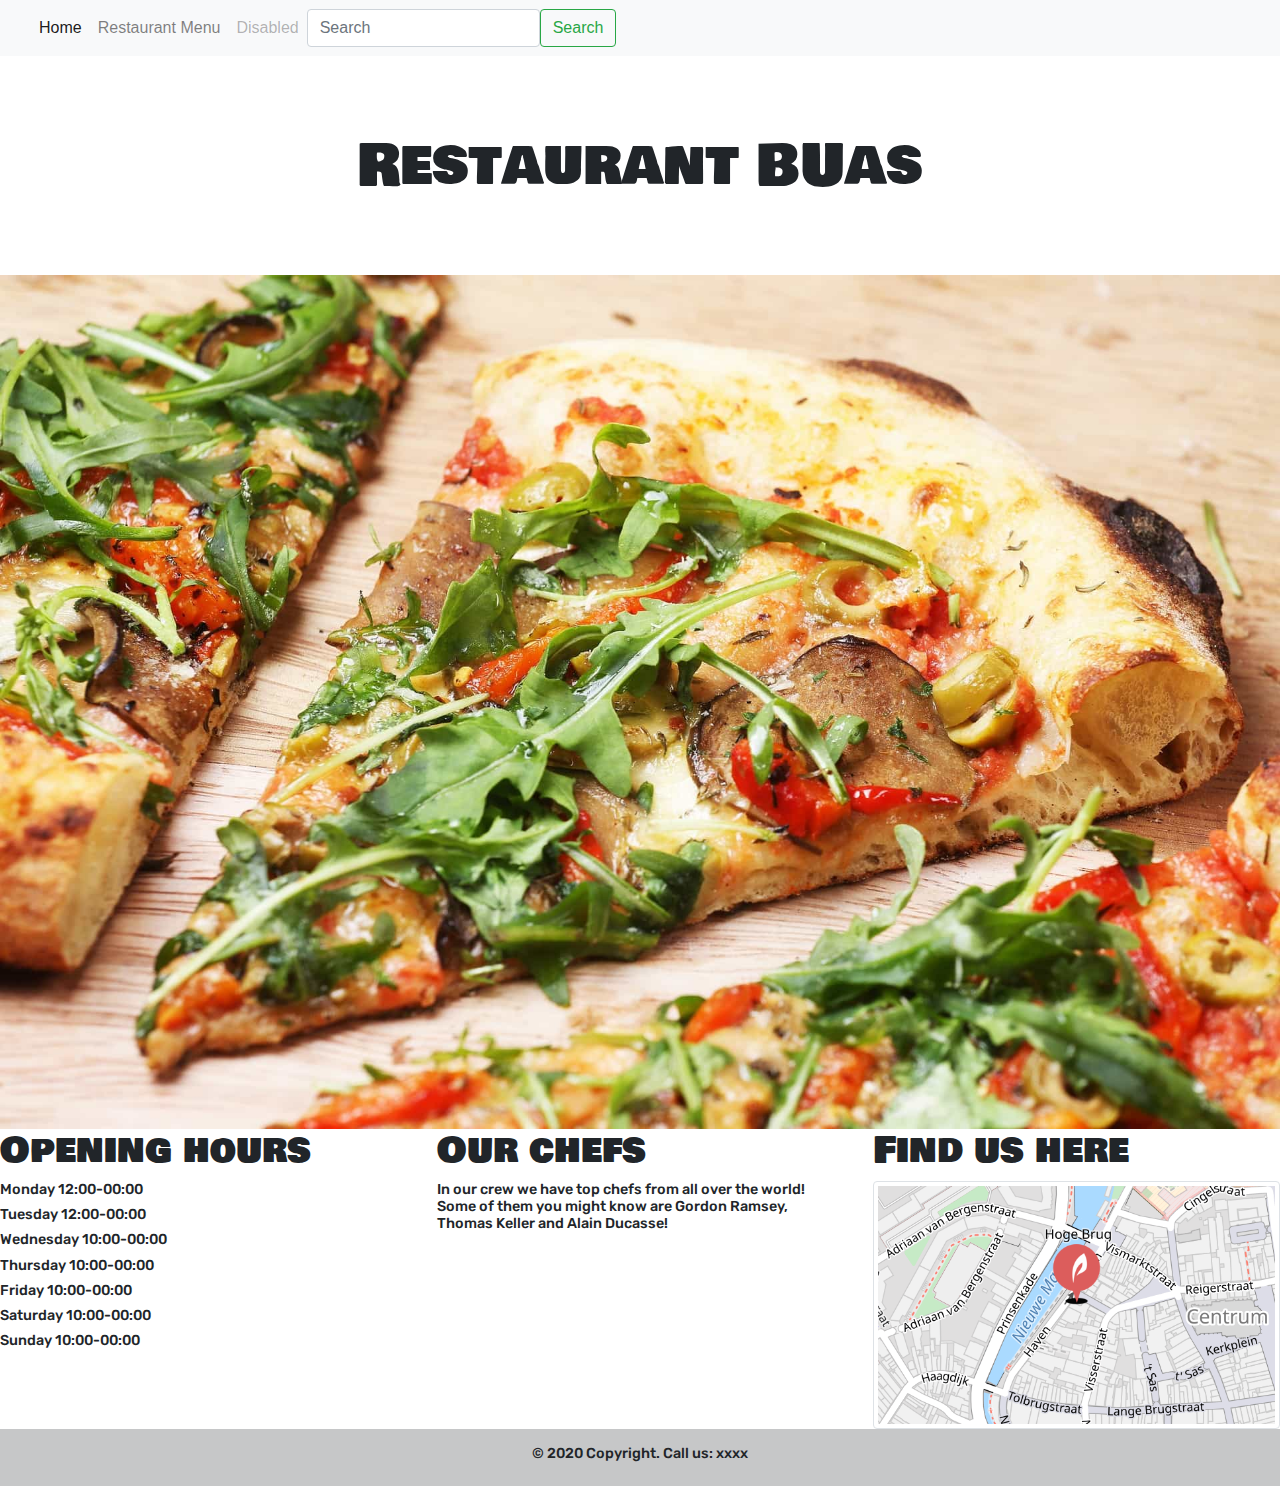
<file: index.html>
<!doctype html>
<html lang="en">
  
		<head>
    <!-- Required meta tags -->
    <meta charset="utf-8">
    <meta name="viewport" content="width=device-width, initial-scale=1">

    <!-- Bootstrap CSS -->
   <link href="css/bootstrap.min.css" rel="stylesheet" type="text/css">
  <link href="css/styles.css" rel="stylesheet" type="text/css">
	 
<title>RESTAURANT BUAS</title>
	</head>
	
<body>
	  <nav class="navbar navbar-expand-lg navbar-light bg-light">
  <div class="container-fluid">
  
    <button class="navbar-toggler" type="button" data-bs-toggle="collapse" data-bs-target="#navbarSupportedContent" aria-controls="navbarSupportedContent" aria-expanded="false" aria-label="Toggle navigation">
      <span class="navbar-toggler-icon"></span>
    </button>
    <div class="collapse navbar-collapse" id="navbarSupportedContent">
      <ul class="navbar-nav me-auto mb-2 mb-lg-0">
        <li class="nav-item">
          <a class="nav-link active" aria-current="page" href="index.html">Home</a>
        </li>
        <li class="nav-item">
          <a class="nav-link" href="menu.html">Restaurant Menu</a>
        </li>
        
        <li class="nav-item">
          <a class="nav-link disabled" href="#" tabindex="-1" aria-disabled="true">Disabled</a>
        </li>
      </ul>
      <form class="d-flex">
        <input class="form-control me-2" type="search" placeholder="Search" aria-label="Search">
        <button class="btn btn-outline-success" type="submit">Search</button>
      </form>
    </div>
  </div>
</nav>
	
    <h1>Restaurant BUas</h1>
	
<div>
	
  <img src="images/happyspizza.jpg" alt="pizza-logo" style="width: 100%;" class="text-center">
	
</div>
	
	  <div class="row">
		<div class="col-md-4">
			<h2>
				Opening hours
			</h2>
			<h3>
				Monday 12:00-00:00
			</h3>
			<h3>
				Tuesday 12:00-00:00
			</h3>
			<h3>
				Wednesday 10:00-00:00
			</h3>
		<h3>
		  Thursday 10:00-00:00
		  </h3>
		  <h3>
		  Friday 10:00-00:00
		  </h3>
		  <h3>
		  Saturday 10:00-00:00
		  </h3>
		  <h3>
		  Sunday 10:00-00:00</h3>
		</div>
		<div class="col-md-4">
			<h2>
Our chefs			</h2>
			<h3>
				In our crew we have top chefs from all over the world! Some of them you might know are Gordon Ramsey, Thomas Keller and Alain Ducasse!
			</h3>
		
		</div>
		<div class="col-md-4">
			<h2>
				Find us here
			</h2>
		<img
			 src="images/map.png" class="img-thumbnail" alt="map"> 
			
		</div>
	</div>
	 <footer class="bg-light text-center text-lg-start">
  <!-- Copyright -->
  <div class="text-center p-3" style="background-color: rgba(0, 0, 0, 0.2);">
	  <h3> © 2020 Copyright. Call us: xxxx </h3>
   
  </div>
  <!-- Copyright -->
</footer>

  <script src="js/jquery-3.4.1.slim.js"></script>
   
<script src="js/bootstrap.bundle.min.js"></script>
		
		</body>
</html>
</file>
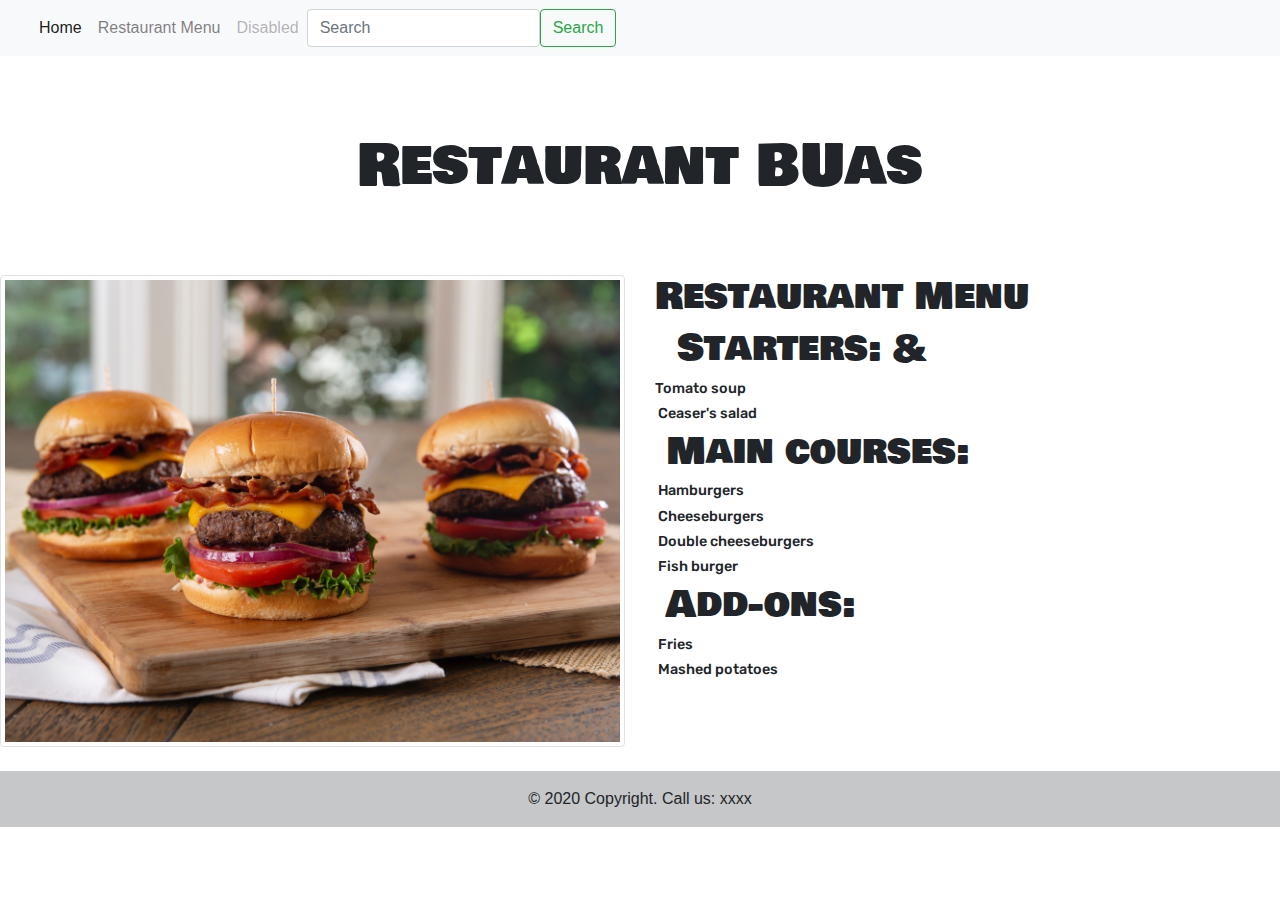
<file: menu.html>
<!doctype html>
<html lang="en">
	
 <head>
    <!-- Required meta tags -->
    <meta charset="utf-8">
    <meta name="viewport" content="width=device-width, initial-scale=1">

    <!-- Bootstrap CSS -->
   <link href="css/bootstrap.min.css" rel="stylesheet" type="text/css">
  <link href="css/styles.css" rel="stylesheet" type="text/css">
	
			<title>RESTAURANT BUAS</title>
	 
	</head>
	
<body>
	  <nav class="navbar navbar-expand-lg navbar-light bg-light">
  <div class="container-fluid">
    <button class="navbar-toggler" type="button" data-bs-toggle="collapse" data-bs-target="#navbarSupportedContent" aria-controls="navbarSupportedContent" aria-expanded="false" aria-label="Toggle navigation">
      <span class="navbar-toggler-icon"></span>
    </button>
    <div class="collapse navbar-collapse" id="navbarSupportedContent">
      <ul class="navbar-nav me-auto mb-2 mb-lg-0">
        <li class="nav-item">
         <a class="nav-link active" aria-current="page" href="index.html">Home</a>
        </li>
        <li class="nav-item">
          <a class="nav-link" href="menu.html">Restaurant Menu</a>
        </li>
       
        <li class="nav-item">
          <a class="nav-link disabled" href="#" tabindex="-1" aria-disabled="true">Disabled</a>
        </li>
      </ul>
      <form class="d-flex">
        <input class="form-control me-2" type="search" placeholder="Search" aria-label="Search">
        <button class="btn btn-outline-success" type="submit">Search</button>
      </form>
    </div>
  </div>
</nav>
	
  
    <h1>Restaurant BUas</h1>
	  
<div id="carouselExampleSlidesOnly" class="carousel slide" data-bs-ride="carousel">
	
	</div>
		
		
	  <div class="row">
		<div class="col-md-6">
			
			<div class="my-container">	
				
				<img
			 src="images/burgers.jpeg" class="img-thumbnail" alt="burgers-image"> 
</div><br>
		
		</div>
  <div class="col-md-6">
	<h2>
				Restaurant Menu
    </h2>
    <h2> &nbsp; Starters: &amp; </h2>
    <h3>Tomato soup</h3>
    <h3>&nbsp;Ceaser's salad</h3>
    <h2>&nbsp;Main courses:</h2>
  
    <h3>&nbsp;Hamburgers&nbsp;</h3>
    <h3>&nbsp;Cheeseburgers</h3>
    <h3>&nbsp;Double cheeseburgers</h3>
    <h3>&nbsp;Fish burger</h3>
  
    <h2>&nbsp;Add-ons:&nbsp;</h2>
    <h3>&nbsp;Fries</h3>
    <h3>&nbsp;Mashed potatoes</h3>
  </div>
	</div>
	  <!--You can remove this is you already have a grid! -->
    <!-- Optional JavaScript; choose one of the two! -->
	
	
 <footer class= "bg-light text-center text-lg-start">
  <!-- Copyright -->
		  
  <div class="text-center p-3" style="background-color: rgba(0, 0, 0, 0.2);">
     © 2020 Copyright. Call us: xxxx
   
  </div>
  <!-- Copyright -->
</footer>
		  
		  
  <script src="js/jquery-3.4.1.slim.js"></script>
   
<script src="js/bootstrap.bundle.min.js"></script>
		
	</body>
	
</html>
</file>
<file: css/styles.css>
@charset "utf-8";
@import url('https://fonts.googleapis.com/css?family=Rubik&display=swap');
@import url('https://fonts.googleapis.com/css?family=Bowlby+One+SC&display=swap');
@import url('https://fonts.googleapis.com/css?family=Oswald&display=swap');
* {
margin: 0;
padding: 0;
} 

.my-navbar {
	font-family: 'Rubik', sans-serif;
	font-size: 135%;
}

.navbarlogo {
	margin-left: auto;
	margin-right: auto;
}


h1{
	font-family: 'Bowlby One SC', cursive;
    font-size: 355%;
	text-align: center;
	margin-top: 2cm;
	margin-bottom: 2cm;
}

h2{
	font-family: 'Bowlby One SC', cursive;
    font-size: 230%;
}
h3{
	font-family: 'Rubik', cursive;
    font-size: 90%;
}


.center {
  display: block;
  margin-left: auto;
  margin-right: auto;
}

.bodystyle {
	font-family: 'Oswald', sans-serif;
	font-size: 200%;
	margin-left: auto;
	margin-right: auto;
}
</file>
